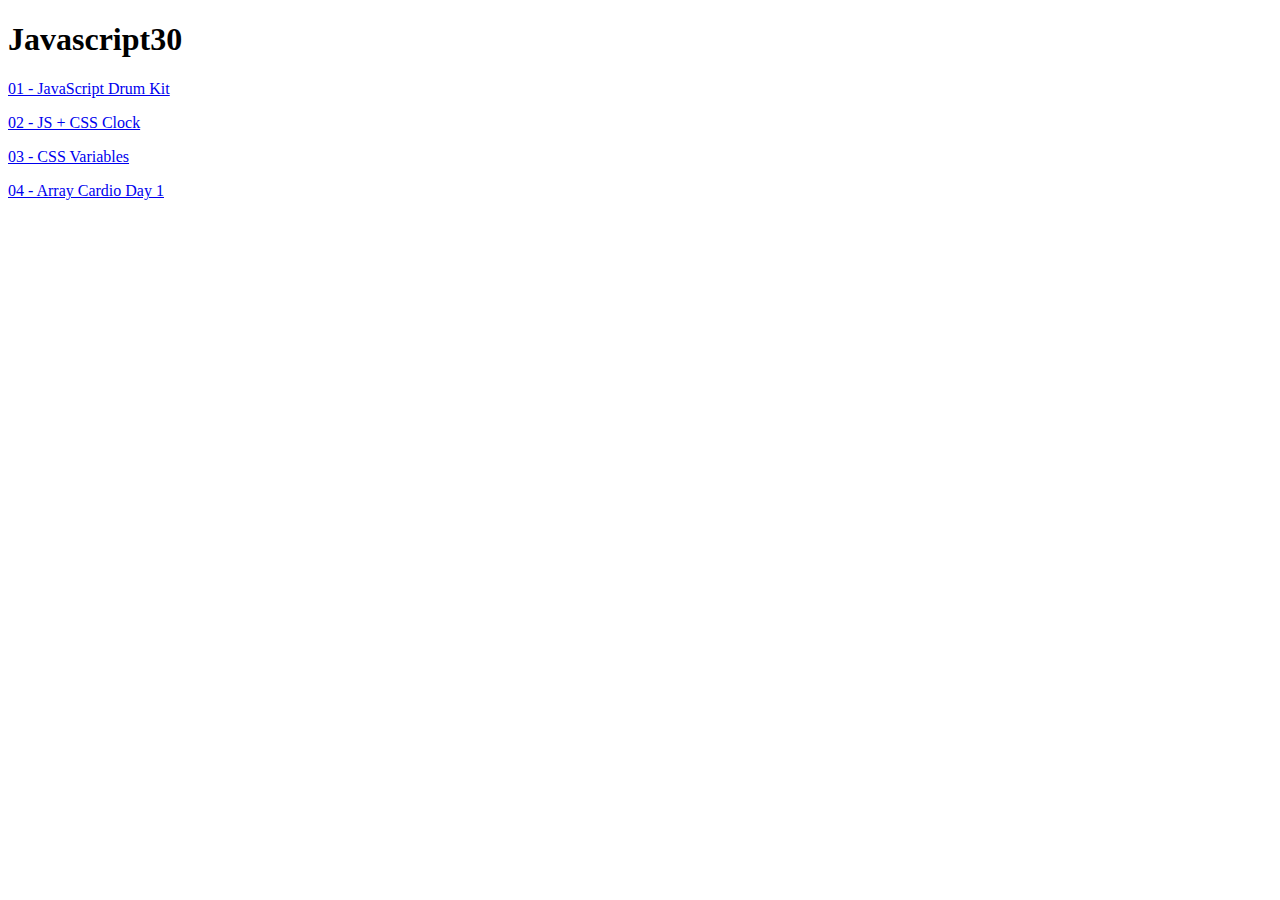
<file: index.html>
<!DOCTYPE html>
<html lang="en">

<head>
    <meta charset="UTF-8">
    <title>Javascript30</title>
</head>

<body>
	<h1>Javascript30</h1>
	<p><a href="./01 - JavaScript Drum Kit/index.html">01 - JavaScript Drum Kit</a></p>
	<p><a href="./02 - JS + CSS Clock/index.html">02 - JS + CSS Clock</a></p>
	<p><a href="./03 - CSS Variables/index.html">03 - CSS Variables</a></p>
	<p><a href="./04 - Array Cardio Day 1/index.html">04 - Array Cardio Day 1</a></p>
</body>

</html>
</file>
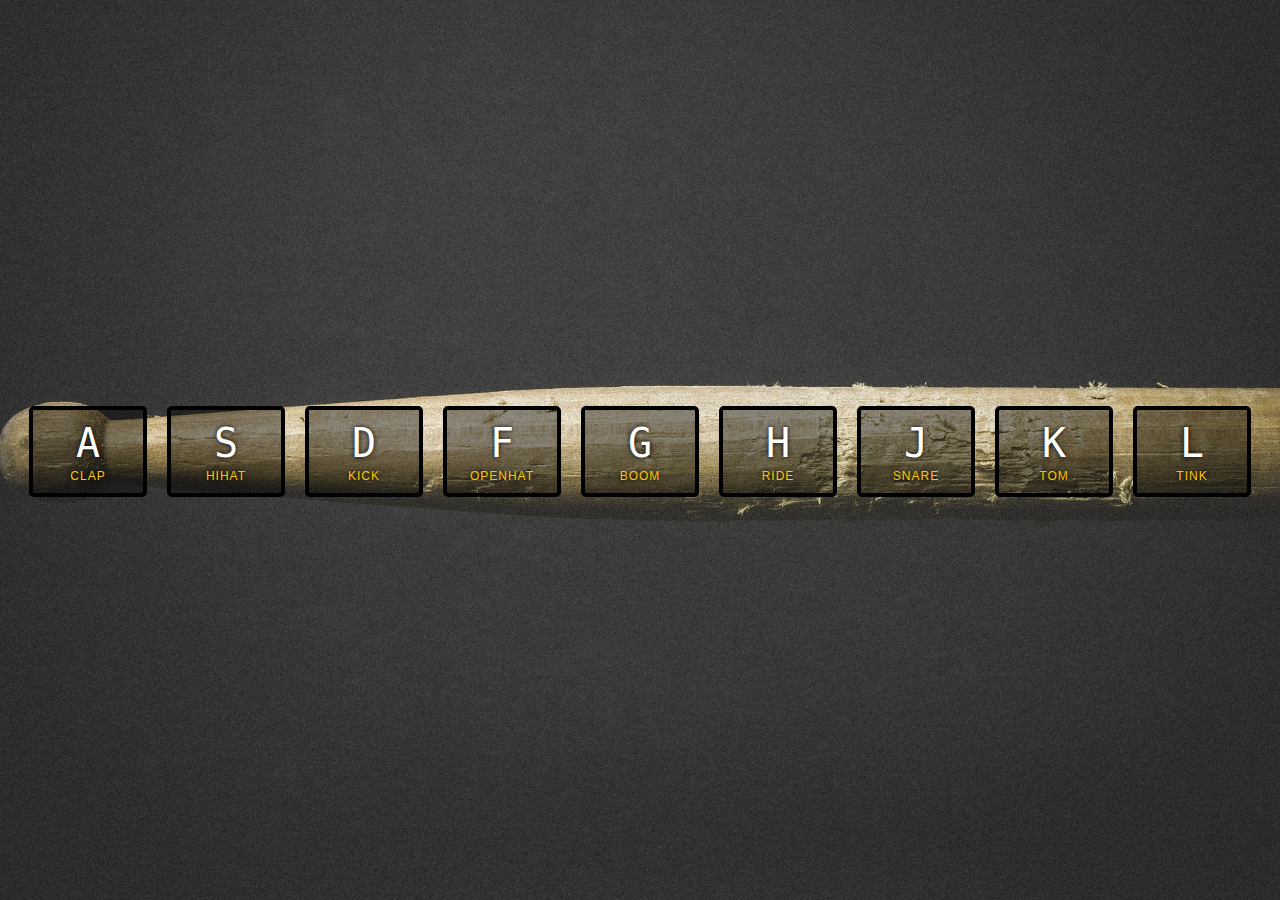
<file: 01 - JavaScript Drum Kit/index.html>
<!DOCTYPE html>
<html lang="en">
<head>
  <meta charset="UTF-8">
  <title>JS Drum Kit</title>
  <link rel="stylesheet" href="style.css">
  <script type='text/javascript' src='index.js'></script>
</head>
<body>


  <div class="keys">
    <div data-key="65" class="key">
      <kbd>A</kbd>
      <span class="sound">clap</span>
    </div>
    <div data-key="83" class="key">
      <kbd>S</kbd>
      <span class="sound">hihat</span>
    </div>
    <div data-key="68" class="key">
      <kbd>D</kbd>
      <span class="sound">kick</span>
    </div>
    <div data-key="70" class="key">
      <kbd>F</kbd>
      <span class="sound">openhat</span>
    </div>
    <div data-key="71" class="key">
      <kbd>G</kbd>
      <span class="sound">boom</span>
    </div>
    <div data-key="72" class="key">
      <kbd>H</kbd>
      <span class="sound">ride</span>
    </div>
    <div data-key="74" class="key">
      <kbd>J</kbd>
      <span class="sound">snare</span>
    </div>
    <div data-key="75" class="key">
      <kbd>K</kbd>
      <span class="sound">tom</span>
    </div>
    <div data-key="76" class="key">
      <kbd>L</kbd>
      <span class="sound">tink</span>
    </div>
  </div>

  <audio data-key="65" src="sounds/clap.wav"></audio>
  <audio data-key="83" src="sounds/hihat.wav"></audio>
  <audio data-key="68" src="sounds/kick.wav"></audio>
  <audio data-key="70" src="sounds/openhat.wav"></audio>
  <audio data-key="71" src="sounds/boom.wav"></audio>
  <audio data-key="72" src="sounds/ride.wav"></audio>
  <audio data-key="74" src="sounds/snare.wav"></audio>
  <audio data-key="75" src="sounds/tom.wav"></audio>
  <audio data-key="76" src="sounds/tink.wav"></audio>

<script>
</script>


</body>
</html>
</file>
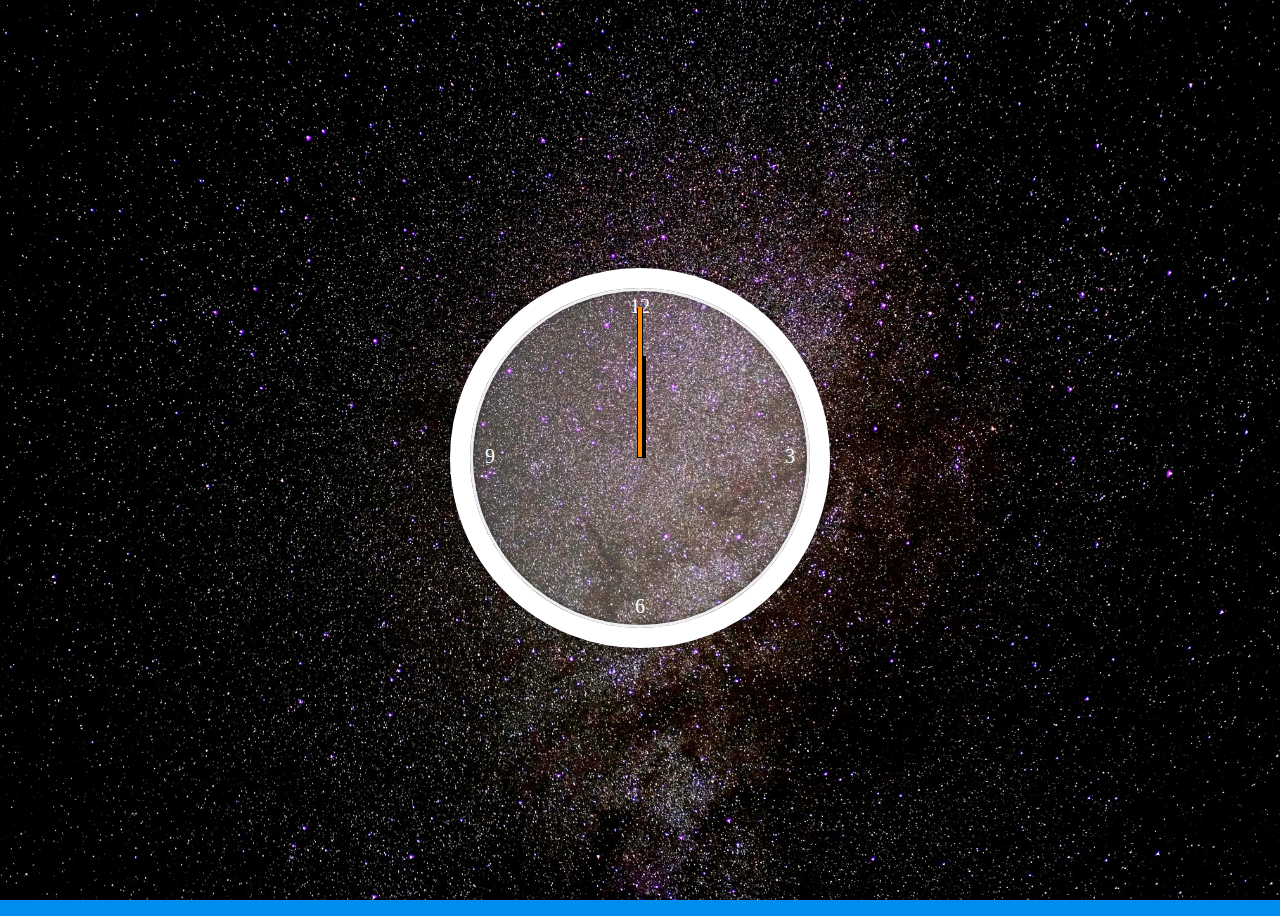
<file: 02 - JS + CSS Clock/index.html>
<!DOCTYPE html>
<html lang="en">
<head>
  <meta charset="UTF-8">
  <title>JS + CSS Clock</title>
  <link rel="stylesheet" href="style.css">
  <script type='text/javascript' src='index.js'></script>
</head>
<body>
    <div class="clock">
      <div class="clock-face">
        <div class="number">3</div>
        <div class="number">6</div>
        <div class="number">9</div>
        <div class="number">12</div>
        <div class="hand hour-hand"></div>
        <div class="hand min-hand"></div>
        <div class="hand second-hand"></div>
      </div>
    </div>
</body>
</html>
</file>
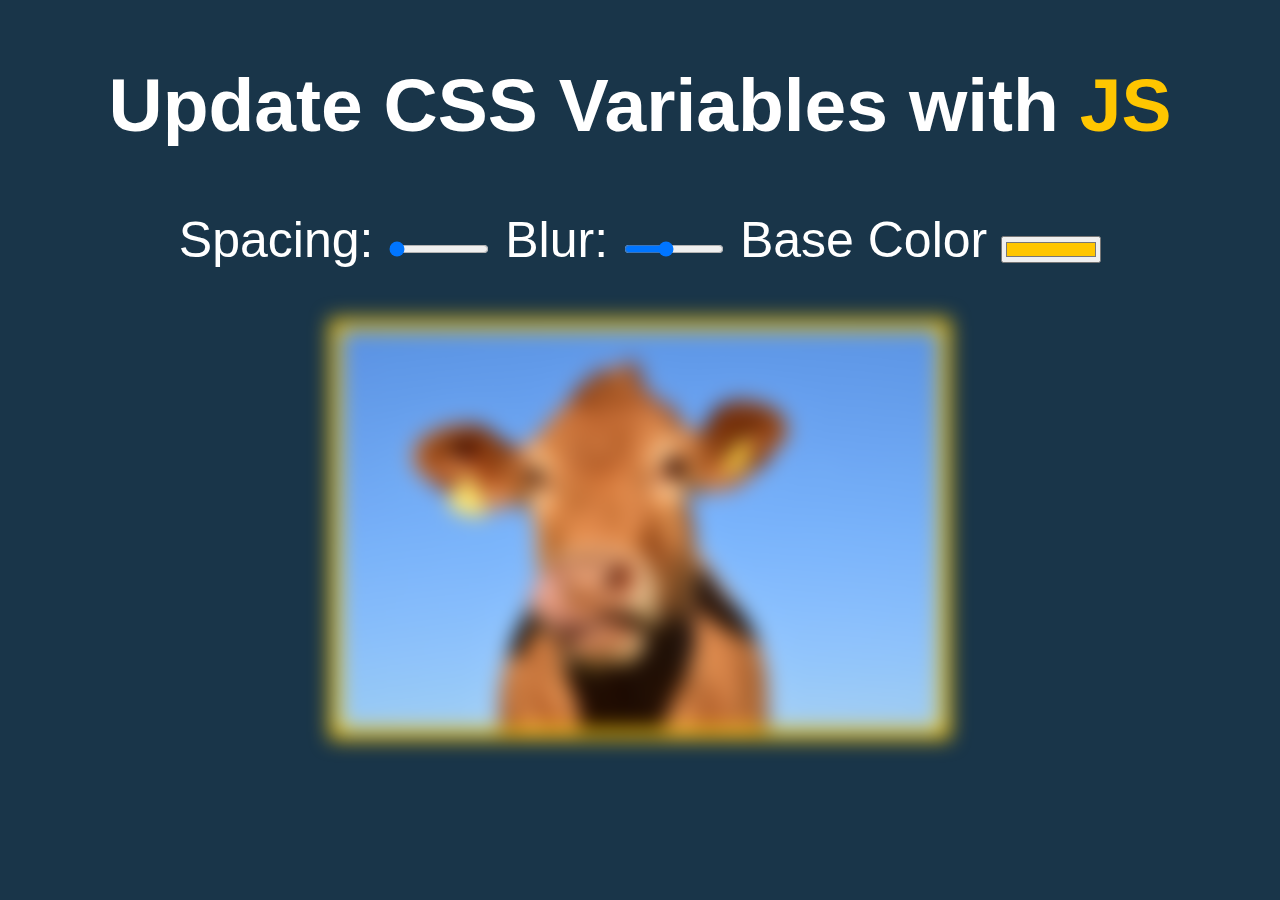
<file: 03 - CSS Variables/index.html>
<!DOCTYPE html>
<html lang="en">
<head>
  <meta charset="UTF-8">
  <title>Scoped CSS Variables and JS</title>
  <link rel="stylesheet" href="style.css">
  <script type='text/javascript' src='index.js'></script>

</head>
<body>
  <h2>Update CSS Variables with <span class='hl'>JS</span></h2>

  <div class="controls">
    <label for="spacing">Spacing:</label>
    <input id="spacing" type="range" name="spacing" min="10" max="200" value="10" data-sizing="px">

    <label for="blur">Blur:</label>
    <input id="blur" type="range" name="blur" min="0" max="25" value="10" data-sizing="px">

    <label for="base">Base Color</label>
    <input id="base" type="color" name="base" value="#ffc600">
  </div>

  <img src="images/cow-1715829_1920.jpg">

</body>
</html>
</file>
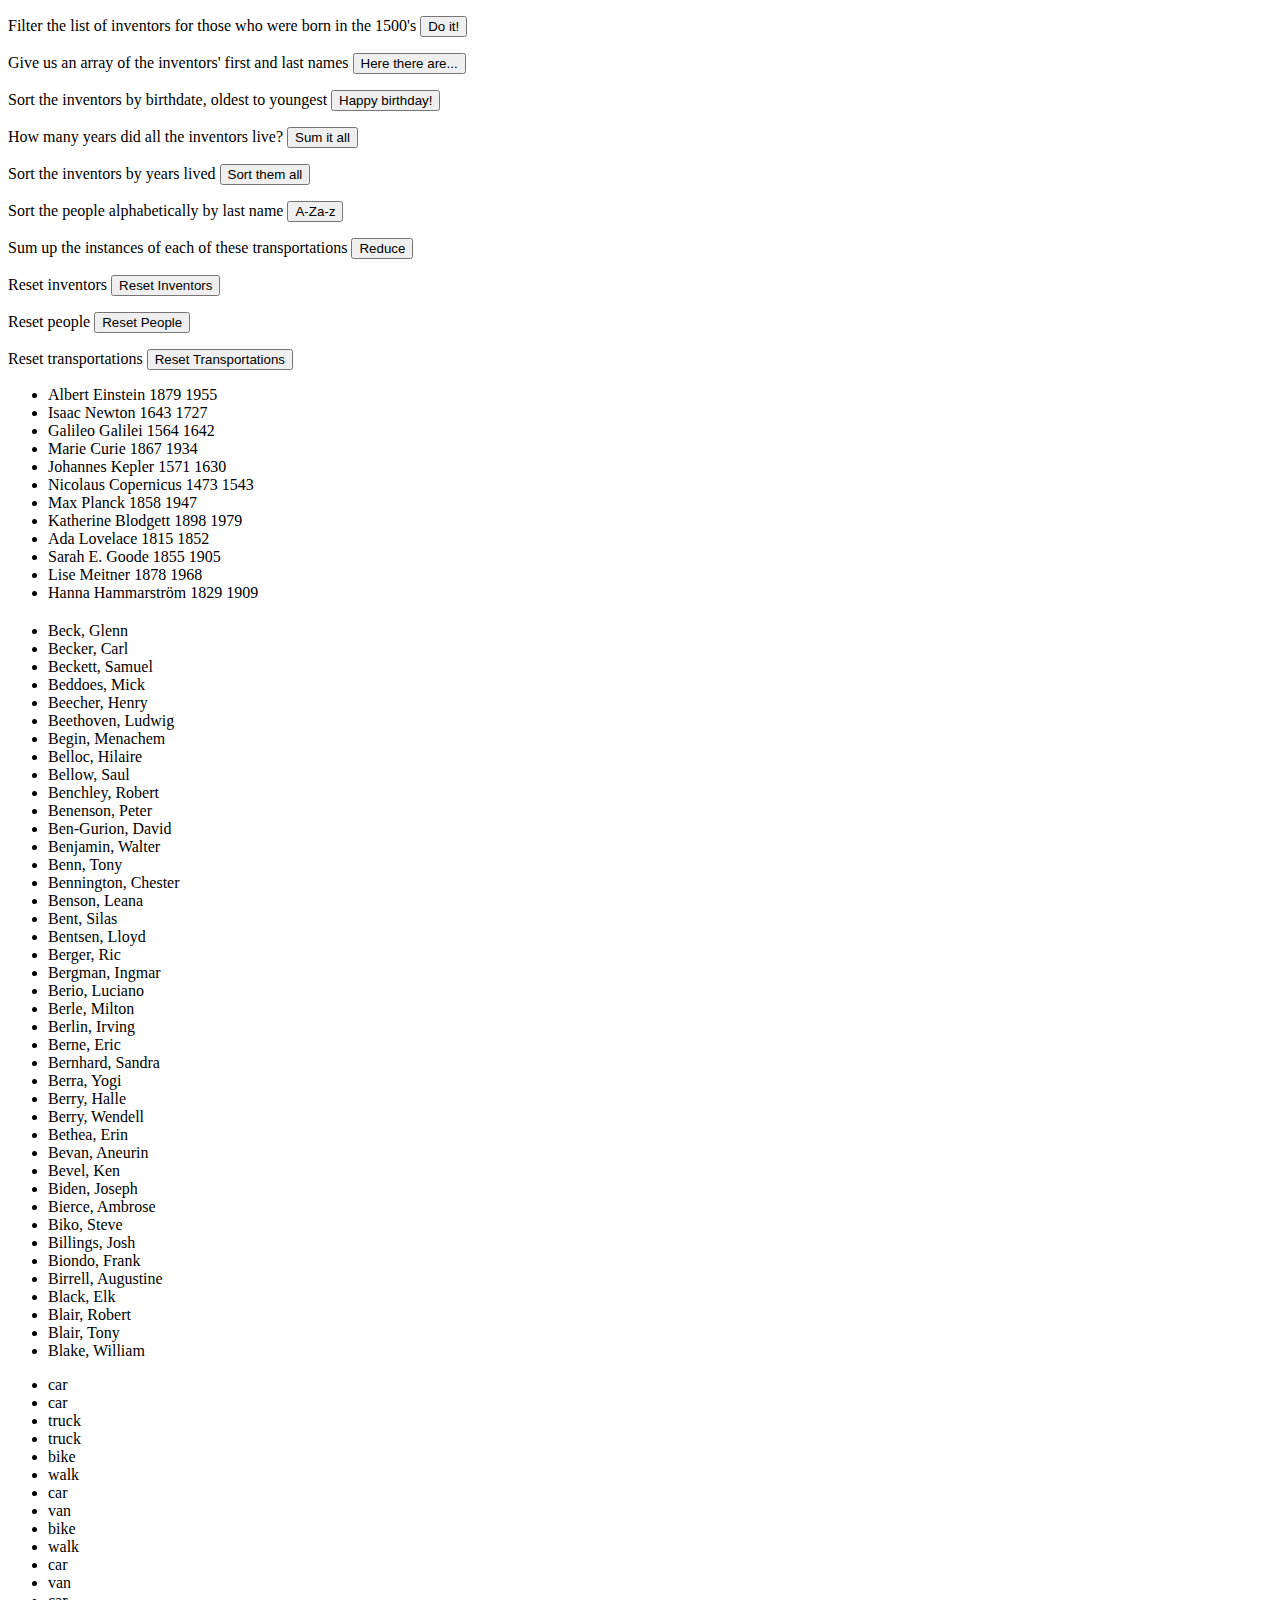
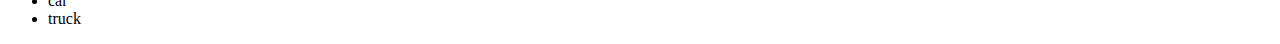
<file: 04 - Array Cardio Day 1/index.html>
<!DOCTYPE html>
<html lang="en">

<head>
    <meta charset="UTF-8">
    <title>Array Cardio 💪</title>
</head>

<body>
    <script type='text/javascript' src='index.js'></script>

    <p> Filter the list of inventors for those who were born in the 1500's
        <input type="button" value="Do it!" onclick="answerChallenge1();" /></p>
<p> Give us an array of the inventors' first and last names
    <input type="button" value="Here there are..." onclick="answerChallenge2();"/></p>
<p> Sort the inventors by birthdate, oldest to youngest
    <input type="button" value="Happy birthday!" onclick="answerChallenge3();"/></p>
<p> How many years did all the inventors live?
    <input type="button" value="Sum it all" onclick="answerChallenge4();"/></p>
<p> Sort the inventors by years lived
    <input type="button" value="Sort them all" onclick="answerChallenge5();"/></p>
<p> Sort the people alphabetically by last name
    <input type="button" value="A-Za-z" onclick="answerChallenge7();"/></p>
<p> Sum up the instances of each of these transportations
    <input type="button" value="Reduce" onclick="answerChallenge8();"/></p>
<p> Reset inventors
    <input type="button" value="Reset Inventors" onclick="resetInventors();" /></p>
<p> Reset people
    <input type="button" value="Reset People" onclick="resetPeople();" /></p>
<p> Reset transportations
    <input type="button" value="Reset Transportations" onclick="resetTransportations();" /></p>
<div id="inventors" style="height: 220px;"> </div>

<div id="people"> </div>

<div id="transportations"> </div>

</body>

</html>
</file>
<file: 01 - JavaScript Drum Kit/style.css>
html {
  font-size: 10px;
  background: url(images/wood-1284440_1920.jpg) no-repeat center center fixed;
  background-size: cover;
}
body,html {
  margin: 0;
  padding: 0;
  font-family: sans-serif;
}

.keys {
  display: flex;
  flex: 1;
  position: relative;
  top: 44vh;
  justify-content: center;
}

.key {
  border: .4rem solid black;
  border-radius: .5rem;
  margin: 1rem;
  font-size: 1.5rem;
  padding: 1rem .5rem;
  transition: all .07s ease;
  width: 10rem;
  text-align: center;
  color: white;
  background: rgba(0,0,0,0.4);
  text-shadow: 0 0 .5rem black;
}

.playing {
  transform: scale(1.1);
  border-color: #ffc600;
  box-shadow: 0 0 1rem #ffc600;
}

kbd {
  display: block;
  font-size: 4rem;
}

.sound {
  font-size: 1.2rem;
  text-transform: uppercase;
  letter-spacing: .1rem;
  color: #ffc600;
}
</file>
<file: 02 - JS + CSS Clock/style.css>
html {
      background:#018DED url(images/milky-way-1655504_1920.jpg) no-repeat center center fixed;
      background-size:cover;
      font-family:'helvetica neue';
      text-align: center;
      font-size: 10px;
    }

    body {
      font-size: 2rem;
      display:flex;
      flex:1;
      min-height: 100vh;
      align-items: center;
    }

    .clock {
      background: rgba(255, 255, 255, 0.25);
      width: 30rem;
      height: 30rem;
      border:20px solid white;
      border-radius:50%;
      margin:50px auto;
      position: relative;
      padding:2rem;
      box-shadow:
        0 0 0 4px rgba(0,0,0,0.1),
        inset 0 0 0 3px #EFEFEF,
        inset 0 0 10px black,
        0 0 10px rgba(0,0,0,0.2);
    }

    .clock-face {
      position: relative;
      width: 100%;
      height: 100%;
      transform: translateY(-3px); /* account for the height of the clock hands */
    }

    .hand {
      width:50%;
      height:6px;
      background:black;
      position: absolute;
      top:50%;
      transform-origin: 100%;
      transform: rotate(90deg);
      transition: all 0.05s;
      transition-timing-function: cubic-bezier(0, 3, 0.6, 1);
    }

    .hour-hand {
      width: 34%;
      left: 17%;
    }

    .second-hand {
      height: 4px;
      background: darkorange;
    }

    .number {
      color: white;
      width: 20px; 
      height: 20px; 
      position: absolute;
    }

    .no-transition {
      transition: none;
    }
</file>
<file: 03 - CSS Variables/style.css>
:root {
  --base: #ffc600;
  --spacing: 10px;
  --blur: 10px;
}

img {
  padding: var(--spacing);
  background: var(--base);
  filter: blur(var(--blur));
  width: 600px;
}

.hl {
  color: var(--base);
}

body {
  text-align: center;
}

body {
  background: #193549;
  color: white;
  font-family: 'helvetica neue', sans-serif;
  font-weight: 100;
  font-size: 50px;
}

.controls {
  margin-bottom: 50px;
}

input {
  width:100px;
}
</file>
